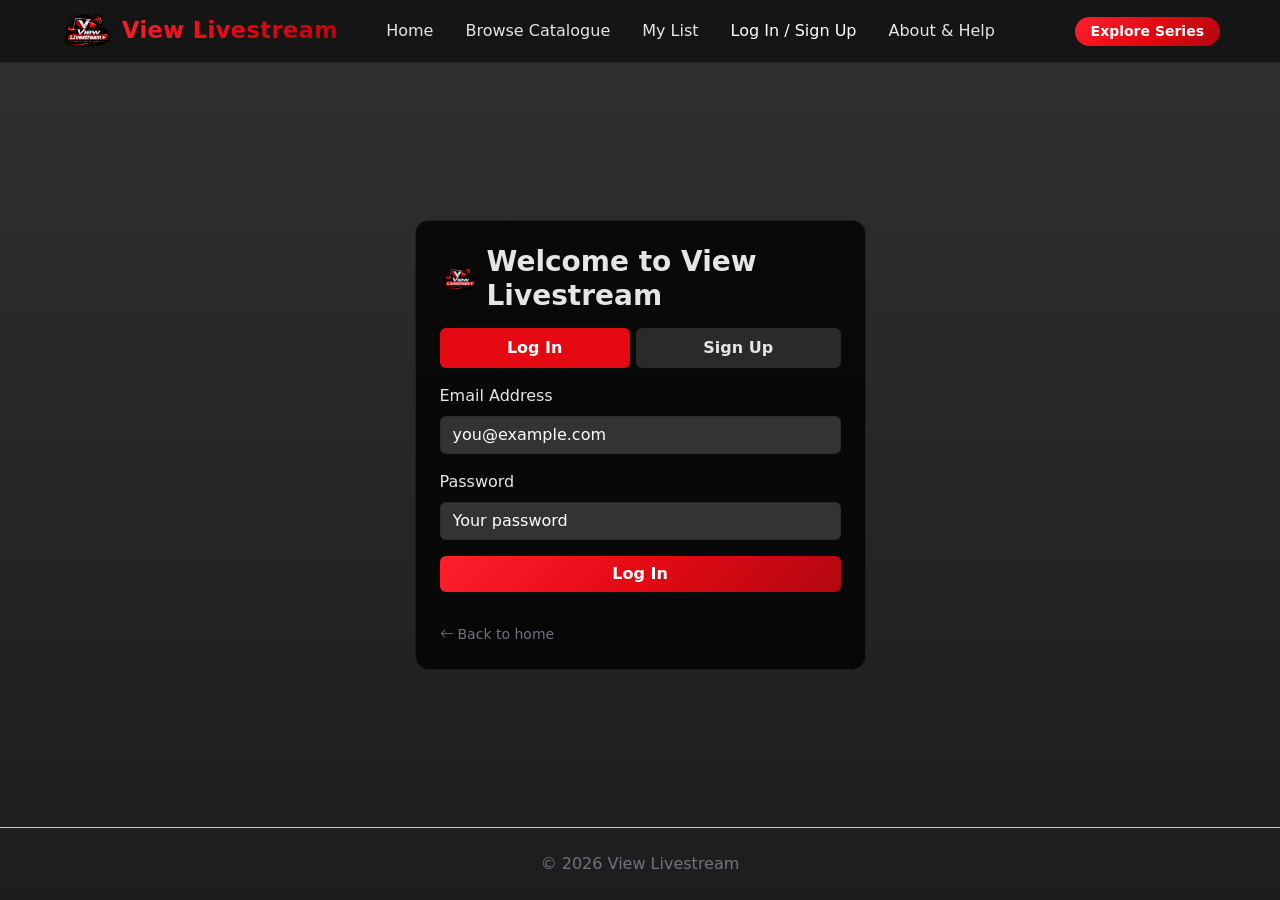
<file: login.html>
<!DOCTYPE html>
<html lang="en">
<head>
  <meta charset="UTF-8" />
  <meta name="viewport" content="width=device-width, initial-scale=1.0" />
  <title>Log In | View Livestream</title>
  <link rel="icon" type="image/png" href="logo.png" />
  <link href="https://cdn.jsdelivr.net/npm/bootstrap@5.3.3/dist/css/bootstrap.min.css" rel="stylesheet" />
  <link href="https://cdn.jsdelivr.net/npm/bootstrap-icons@1.11.3/font/bootstrap-icons.css" rel="stylesheet" />
  <link rel="stylesheet" href="style.css" />
</head>
<body class="auth-page d-flex flex-column min-vh-100">

  <header class="sticky-top">
    <nav class="navbar navbar-expand-lg navbar-dark custom-navbar px-3 px-md-5">
      <div class="container-fluid">
        <a class="navbar-brand d-flex align-items-center gap-2 fw-bold" href="index.html#home">
          <img src="logo.png" alt="View Livestream Logo" class="brand-logo" />
          <span class="brand-text">View Livestream</span>
        </a>
        <button class="navbar-toggler" type="button" data-bs-toggle="collapse" data-bs-target="#mainNav" aria-controls="mainNav" aria-expanded="false" aria-label="Toggle navigation">
          <span class="navbar-toggler-icon"></span>
        </button>
        <div class="collapse navbar-collapse" id="mainNav">
          <ul class="navbar-nav me-auto mb-2 mb-lg-0 ms-lg-4 gap-lg-3">
            <li class="nav-item"><a class="nav-link" href="index.html#home">Home</a></li>
            <li class="nav-item"><a class="nav-link" href="index.html#browse">Browse Catalogue</a></li>
            <li class="nav-item"><a class="nav-link" href="index.html#mylist">My List</a></li>
            <li class="nav-item"><a class="nav-link active" id="navAuthLink" href="login.html">Log In / Sign Up</a></li>
            <li class="nav-item"><a class="nav-link" href="index.html#about">About &amp; Help</a></li>
          </ul>
          <a href="index.html#browse" class="btn btn-brand btn-sm px-3 rounded-pill">Explore Series</a>
        </div>
      </div>
    </nav>
  </header>

  <main class="flex-grow-1 d-flex align-items-center py-5">
    <div class="container">
      <div class="row justify-content-center">
        <div class="col-md-8 col-lg-5">
          <div class="card custom-card p-4">
            <div class="d-flex align-items-center gap-2 mb-3">
              <img src="logo.png" alt="View Livestream Icon" class="brand-logo-sm" />
              <h3 class="fw-bold mb-0" id="authTitle">Welcome to View Livestream</h3>
            </div>

            <ul class="nav nav-pills auth-tabs mb-3" id="authTabs">
              <li class="nav-item flex-fill"><button type="button" class="nav-link active w-100" id="tabLogin">Log In</button></li>
              <li class="nav-item flex-fill"><button type="button" class="nav-link w-100" id="tabSignup">Sign Up</button></li>
            </ul>

            <form id="loginForm" novalidate>
              <div class="mb-3">
                <label for="loginEmail" class="form-label">Email Address</label>
                <input type="email" id="loginEmail" class="form-control custom-input" placeholder="you@example.com" autocomplete="email" required />
              </div>
              <div class="mb-3">
                <label for="loginPassword" class="form-label">Password</label>
                <input type="password" id="loginPassword" class="form-control custom-input" placeholder="Your password" autocomplete="current-password" required />
              </div>
              <button type="submit" class="btn btn-brand w-100 fw-semibold">Log In</button>
            </form>

            <form id="signupForm" class="d-none" novalidate>
              <div class="mb-3">
                <label for="signupName" class="form-label">Display Name</label>
                <input type="text" id="signupName" class="form-control custom-input" placeholder="e.g. Teboho Qhwai" autocomplete="name" required />
              </div>
              <div class="mb-3">
                <label for="signupEmail" class="form-label">Email Address</label>
                <input type="email" id="signupEmail" class="form-control custom-input" placeholder="you@example.com" autocomplete="email" required />
              </div>
              <div class="mb-3">
                <label for="signupPassword" class="form-label">Password (min. 6 characters)</label>
                <input type="password" id="signupPassword" class="form-control custom-input" placeholder="Create a password" autocomplete="new-password" required minlength="6" />
              </div>
              <button type="submit" class="btn btn-brand w-100 fw-semibold">Create Account</button>
            </form>

            <div id="signedInView" class="d-none text-center py-3">
              <p class="mb-1 text-light-muted">Signed in as</p>
              <h4 id="welcomeName" class="fw-bold mb-1"></h4>
              <p id="welcomeEmail" class="small text-secondary mb-3"></p>
              <a href="index.html#browse" class="btn btn-brand w-100 mb-2">Go to Catalogue</a>
              <button type="button" id="logoutBtn" class="btn btn-outline-light w-100">Log Out</button>
            </div>

            <div id="formFeedback" class="mt-3"></div>
            <a href="index.html" class="small text-secondary d-inline-block mt-3"><i class="bi bi-arrow-left me-1"></i>Back to home</a>
          </div>
        </div>
      </div>
    </div>
  </main>

  <footer class="py-4 text-center text-secondary border-top border-secondary-subtle">
    <div class="container"><p class="mb-0">&copy; 2026 View Livestream</p></div>
  </footer>

  <script src="https://cdn.jsdelivr.net/npm/bootstrap@5.3.3/dist/js/bootstrap.bundle.min.js"></script>
  <script src="auth.js"></script>
  <script src="login.js"></script>
</body>
</html>
</file>
<file: style.css>
:root {
  --bg-dark: #141414;
  --bg-card: rgb(20, 3, 3);
  --brand-pink: #e50914;
  --brand-peach: #f5f5f1;
  --brand-gradient: linear-gradient(135deg, #ff1f2d 0%, #e50914 50%, #b20710 100%);
  --text-muted-light: #b3b3b3;
}

* {
  box-sizing: border-box;
}

body {
  background-color: var(--bg-dark);
  color: #ffffff;
  font-family: 'Segoe UI', system-ui, -apple-system, sans-serif;
  overflow-x: hidden;
}

.custom-navbar {
  background-color: rgba(20, 20, 20, 0.92);
  backdrop-filter: blur(10px);
  border-bottom: 1px solid rgba(255, 255, 255, 0.08);
}

.brand-logo {
  height: 36px;
  width: auto;
  border-radius: 10px;
  object-fit: contain;
}

.brand-logo-sm {
  height: 26px;
  width: auto;
  border-radius: 7px;
  object-fit: contain;
}

.brand-text {
  background: var(--brand-gradient);
  -webkit-background-clip: text;
  -webkit-text-fill-color: transparent;
  font-size: 1.4rem;
  letter-spacing: 0.5px;
}

.brand-badge {
  background: var(--brand-gradient);
  color: #ffffff;
  font-weight: 700;
}

.btn-brand {
  background: var(--brand-gradient);
  color: #ffffff;
  border: none;
  font-weight: 600;
  transition: transform 0.2s ease, opacity 0.2s ease;
}

.btn-brand:hover,
.btn-brand:focus {
  transform: translateY(-2px);
  opacity: 0.92;
  color: #ffffff;
}

.hero-section {
  min-height: 68vh;
  background: linear-gradient(to right, rgba(20, 20, 20, 0.95) 35%, rgba(20, 20, 20, 0.45) 100%),
              url('https://image.tmdb.org/t/p/original/u3bZgnGQ9T01sWNhyveQz0wH0Hl.jpg') center/cover no-repeat;
  border-bottom: 1px solid rgba(255, 255, 255, 0.08);
}

.text-light-muted {
  color: var(--text-muted-light);
}

.custom-card {
  background-color: var(--bg-card);
  border: 1px solid rgba(255, 255, 255, 0.08);
  border-radius: 14px;
  overflow: hidden;
  transition: transform 0.25s ease, box-shadow 0.25s ease;
}

.series-card:hover {
  transform: translateY(-6px);
  box-shadow: 0 12px 28px rgba(229, 9, 20, 0.22);
  border-color: var(--brand-pink);
}

.poster-wrapper {
  position: relative;
  aspect-ratio: 2 / 3;
  overflow: hidden;
  background-color: #2a2a2a;
}

.poster-wrapper img {
  width: 100%;
  height: 100%;
  object-fit: cover;
  transition: transform 0.35s ease;
}

.series-card:hover .poster-wrapper img {
  transform: scale(1.05);
}

.region-tag {
  position: absolute;
  top: 10px;
  left: 10px;
  background: rgba(20, 20, 20, 0.85);
  color: var(--brand-peach);
  border: 1px solid var(--brand-pink);
  padding: 4px 10px;
  border-radius: 20px;
  font-size: 0.75rem;
  font-weight: 600;
}

.custom-input {
  background-color: #333333;
  border: 1px solid rgba(255, 255, 255, 0.15);
  color: #ffffff;
}

.custom-input:focus {
  background-color: #3d3d3d;
  color: #ffffff;
  border-color: var(--brand-pink);
  box-shadow: 0 0 0 0.2rem rgba(229, 9, 20, 0.25);
}

.custom-input::placeholder {
  color: #fefefe;
}

@media (max-width: 576px) {
  .hero-section {
    min-height: 55vh;
    text-align: left;
  }
  .display-4 {
    font-size: 2rem;
  }
}
.btn-brand:hover, .btn-brand:focus { background: #f6121d; }
.navbar .nav-link { color: #e5e5e5; }
.navbar .nav-link:hover, .navbar .nav-link.active { color: #ffffff; }
.btn-outline-light { border-color: rgba(255,255,255,0.5); }

.auth-tabs { gap: 6px; }
.auth-tabs .nav-link { background: #2a2a2a; color: #e5e5e5; font-weight: 600; }
.auth-tabs .nav-link.active { background: #e50914; color: #ffffff; }

.auth-page {
  background: linear-gradient(rgba(20, 20, 20, 0.88), rgba(20, 20, 20, 0.96)),
              url('https://image.tmdb.org/t/p/original/u3bZgnGQ9T01sWNhyveQz0wH0Hl.jpg') center/cover no-repeat fixed;
}
.auth-page .custom-card { background-color: rgba(0, 0, 0, 0.78); color: #e5e5e5; }
.auth-page a:not(.btn):not(.nav-link):not(.navbar-brand) { text-decoration: none; }
.auth-page a:not(.btn):not(.nav-link):not(.navbar-brand):hover { color: #ffffff !important; }
</file>
